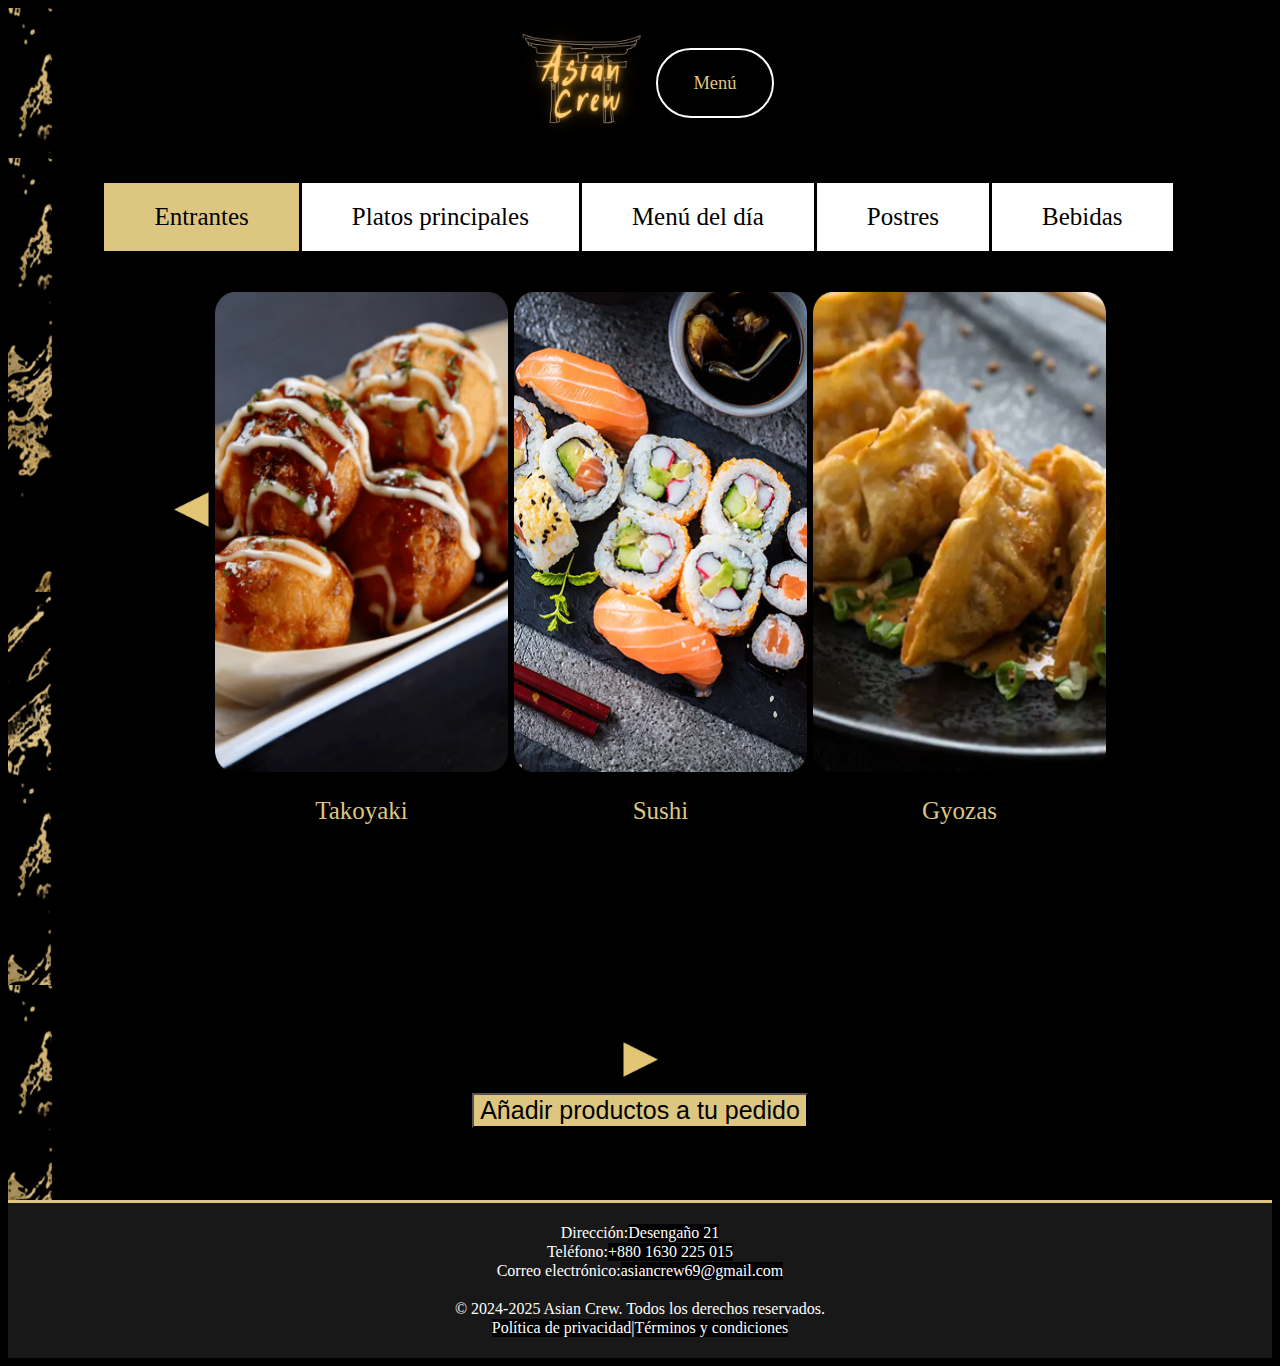
<file: Página web (html y css)/APARTADOS/MENÚ/MENU.html>
<!DOCTYPE html>
<html lang="en">
<head>
    <meta charset="UTF-8">
    <meta name="viewport" content="width=device-width, initial-scale=1.0">
    <title>MENÚ</title>
    <link rel="stylesheet" href="./styles_MENU.css">
</head>
<body>

    <header class="inicio">

        <img src="../../IMAGENES/logo.png" alt="Logo" style="height: 150px; width: 150px;" usemap="#mapaLogo">

        <map name="mapaLogo">
            <area target="" alt="" title="Clic aquí para volver al inicio" href="../../index.html" coords="350,125,32,2" shape="rect">
        </map>

        <p class="botones"> Menú </p>

    </header> 


    <main>

        <section>

            <section>
                <p> <a href=""> Entrantes </a> </p>
                <p> <a href="" > Platos principales </a> </p>
                <p> <a href="" > Menú del día </a> </p>
                <p> <a href="" > Postres </a> </p>
                <p> <a href="" > Bebidas </a> </p>
            </section>

        </section>   

        
        <figure>

            <img src="../../IMAGENES/Polygon 2.png" alt="" class="flecha">

            <div class="container">
                <img src="../../IMAGENES/Takoyaki.png" alt="" class="front">
                <img src="../../IMAGENES/InfoProducto.png" alt="" class="back">
                <figcaption>
                    <p>Takoyaki</p>
                </figcaption>
            </div>
            
            <div class="container">
                <img src="../../IMAGENES/SushiMenu.png" alt="" class="front">
                <img src="../../IMAGENES/InfoProducto.png" alt="" class="back">
                <figcaption>
                    <p>Sushi</p>
                </figcaption>
            </div>

            <div class="container">
                <img src="../../IMAGENES/Gyozas.png" alt="" class="front">
                <img src="../../IMAGENES/InfoProducto.png" alt="" class="back">
                <figcaption>
                    <p>Gyozas</p>
                </figcaption>
            </div>

            <img src="../../IMAGENES/Polygon 1.png" alt="" class="flecha">

        </figure>

        <form action="">
            <input type="button" value="Añadir productos a tu pedido" style="color: black; background-color: #ddc780; font-size: 25px;">
        </form>
        
        <br><br><br><br>
    </main>

    
    <footer>

        <p style="color: white;"> Dirección: <a href="" style="color: white; text-decoration: none;"> Desengaño 21</a> </p>
        <p style="color: white;"> Teléfono: <a href="" style="color: white; text-decoration: none;"> +880 1630 225 015</a></p>
        <p style="color: white;"> Correo electrónico: <a href="" style="color: white; text-decoration: none;"> asiancrew69@gmail.com</a></p>
        <br>
        <p style="color: white;"> © 2024-2025 Asian Crew. Todos los derechos reservados.</p>
        <p style="color: white;"> <a href="" style="color: white; text-decoration: none;">Política de privacidad</a> | <a href="" style="color: white; text-decoration: none;">Términos y condiciones</a></p>

    </footer>

</body>
</html>
</file>
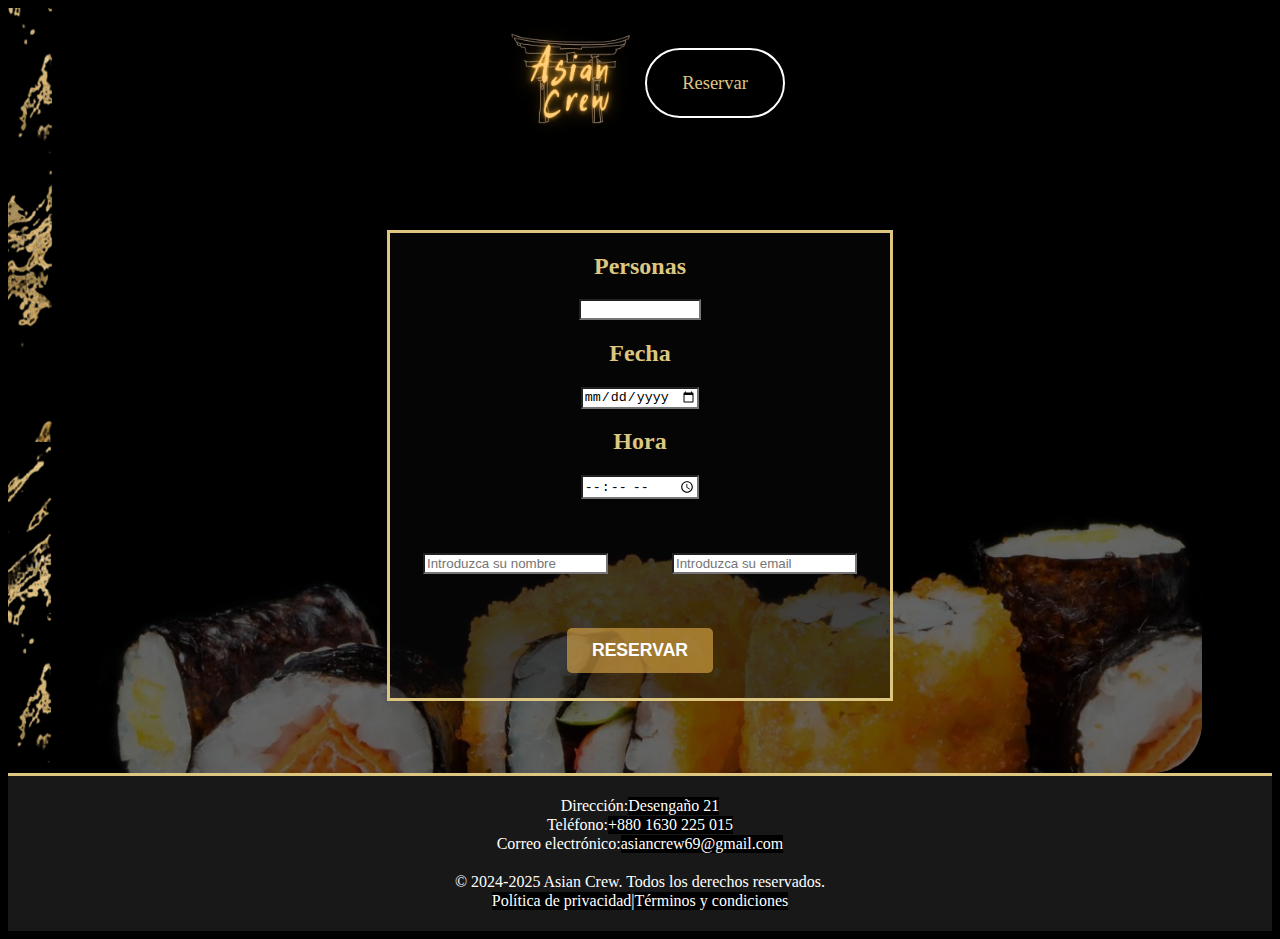
<file: Página web (html y css)/APARTADOS/RESERVAS/RESERVAR.html>
<!DOCTYPE html>
<html lang="en">
<head>
    <meta charset="UTF-8">
    <meta name="viewport" content="width=device-width, initial-scale=1.0">
    <title>RESERVAS</title>
    <link rel="stylesheet" href="./styles_RESERVAS.css">
</head>
<body>


    <header style="background-color: transparent;"> 

        <nav class="inicio">
            <img src="../../IMAGENES/logo.png" alt="Logo" style="height: 150px; width: 150px;" usemap="#mapaLogo">

            <map name="mapaLogo">
                <area target="" alt="" title="Clic aquí para volver al inicio" href="../../index.html" coords="350,125,32,2" shape="rect">
            </map>
    
            <p class="botones"> Reservar </p>
        </nav>

    </header>


    <main style="background-color: transparent;">

        <section style="border: solid #ddc780;" class="principal">

            <section class="caja1" >

                <div>

                    <h2> Personas </h2>
                    <input type="number" max="20" min="1" style="width: 113.33px">

                    <h2> Fecha </h2>
                    <input type="date" style="width: 113.33px">

                    <h2> Hora </h2>
                    <input type="time" name="" id="" style="width: 113.33px">

                </div>
                
            </section>

            <br>
            <br>
            <br>

            <section class="caja1"> 

                <div>

                    <input type="text" placeholder="Introduzca su nombre" style="margin-right: 60px;">

                    <input type="email" placeholder="Introduzca su email">

                </div>

            </section>

            <br>
            <br>
            <br>

            <section class="caja1">

                <div>

                    <button class="boton-naranja"> Reservar </button>

                </div>

            </section>

        </section>

        
    </main>
    
    <footer>

        <p style="color: white;"> Dirección: <a href="" style="color: white; text-decoration: none;"> Desengaño 21</a> </p>
        <p style="color: white;"> Teléfono: <a href="" style="color: white; text-decoration: none;"> +880 1630 225 015</a></p>
        <p style="color: white;"> Correo electrónico: <a href="" style="color: white; text-decoration: none;"> asiancrew69@gmail.com</a></p>
        <br>
        <p style="color: white;"> © 2024-2025 Asian Crew. Todos los derechos reservados.</p>
        <p style="color: white;"> <a href="" style="color: white; text-decoration: none;">Política de privacidad</a> | <a href="" style="color: white; text-decoration: none;">Términos y condiciones</a></p>

    </footer>

</body>
</html>
</file>
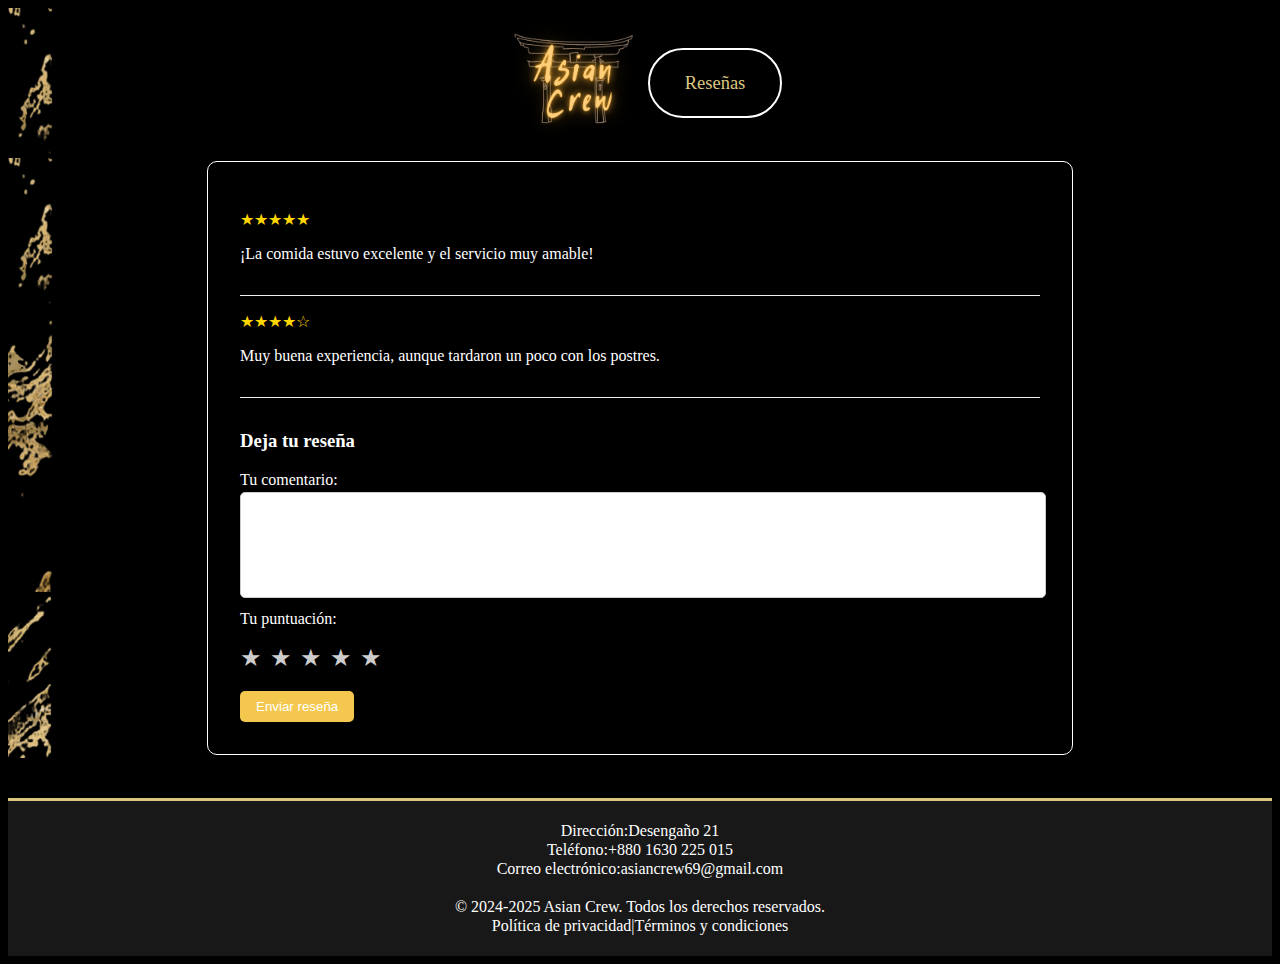
<file: Página web (html y css)/APARTADOS/RESEÑAS/RESEÑAS.html>
<!DOCTYPE html>
<html lang="en">
<head>
    <meta charset="UTF-8">
    <meta name="viewport" content="width=device-width, initial-scale=1.0">
    <title>RESEÑAS</title>
    <link rel="stylesheet" href="styles_RESEÑAS.css">
</head>
<body>

    <header class="inicio">

        <img src="../../IMAGENES/logo.png" alt="Logo" style="height: 150px; width: 150px;" usemap="#mapaLogo">

        <map name="mapaLogo">
            <area target="" alt="" title="Clic aquí para volver al inicio" href="../../index.html" coords="350,125,32,2" shape="rect">
        </map>

        <p class="botones" style="color: #ddc780;"> Reseñas </p>

    </header> 


    <main>

        <div class="reseñas-container">
            
        
    <!-- Ejemplo comentarios -->
            <div class="comentario">
                <div class="estrellas">★★★★★</div>
                <p>¡La comida estuvo excelente y el servicio muy amable!</p>
            </div>

            <div class="comentario">
                <div class="estrellas">★★★★☆</div>
                <p>Muy buena experiencia, aunque tardaron un poco con los postres.</p>
            </div>

    <!-- Nueva reseña -->
            <div class="formulario-reseña">

            <h3>Deja tu reseña</h3>

            <form>
                <label for="comentario">Tu comentario:</label>
                <textarea id="comentario" name="comentario" required></textarea>

                <label>Tu puntuación:</label>
                <div class="input-estrellas">
                <input type="radio" id="estrella5" name="puntuacion" value="5">
                <label for="estrella5" title="5 estrellas">★</label>
                <input type="radio" id="estrella4" name="puntuacion" value="4">
                <label for="estrella4" title="4 estrellas">★</label>
                <input type="radio" id="estrella3" name="puntuacion" value="3">
                <label for="estrella3" title="3 estrellas">★</label>
                <input type="radio" id="estrella2" name="puntuacion" value="2">
                <label for="estrella2" title="2 estrellas">★</label>
                <input type="radio" id="estrella1" name="puntuacion" value="1">
                <label for="estrella1" title="1 estrella">★</label>
                </div>

                <button type="submit">Enviar reseña</button>
            </form>

            </div>
  
        </div>

    </main>


    <footer>

        <p style="color: white;"> Dirección: <a href="" style="color: white; text-decoration: none;"> Desengaño 21</a> </p>
        <p style="color: white;"> Teléfono: <a href="" style="color: white; text-decoration: none;"> +880 1630 225 015</a></p>
        <p style="color: white;"> Correo electrónico: <a href="" style="color: white; text-decoration: none;"> asiancrew69@gmail.com</a></p>
        <br>
        <p style="color: white;"> © 2024-2025 Asian Crew. Todos los derechos reservados.</p>
        <p style="color: white;"> <a href="" style="color: white; text-decoration: none;">Política de privacidad</a> | <a href="" style="color: white; text-decoration: none;">Términos y condiciones</a></p>

    </footer>


</body>
</html>
</file>
<file: Página web (html y css)/APARTADOS/MENÚ/styles_MENU.css>
*{
  background-color: rgb(0, 0, 0);
  color: black;

}

header {
  background-image: url(../../IMAGENES/Fondo.png);
}

main {
  background-image: url(../../IMAGENES/Fondo.png);
}




.inicio {
  text-align: center;
  display: flex;
  justify-content: center;
  background-color: transparent;
}


.botones {
  margin-top: 40px;
  margin-bottom: 40px;
  border: 2px solid white;
  border-radius: 50px;
  padding-left: 35px;
  padding-right: 35px;
  font-size: 18.5px;
  color: #ddc780;
  display: flex;
  align-items: center; 
  background-color: transparent;
}



/* Entrantes, platos principales...*/

main section {
  background-color: transparent;
  display: flex;
  flex-wrap: wrap;
  justify-content: center;
}

main section p:nth-child(1) {
  font-size: 25px;
  background-color: #ddc780;
}

main section p {
  background-color: white;
  font-size: 25px;
  text-align: center;
  border-right: solid black ;

  padding-left: 50px;
  padding-right: 50px;
  padding-top: 20px;
  padding-bottom: 20px;

  display: flex;
  align-items: center;
  justify-content: center;
}

main section a {
  background-color: transparent;
  text-decoration: none;
}


/* Fotos productos */

main figure {
  display: flex;
  justify-content: space-evenly;
  
  margin-left: 160px;
  margin-right: 160px;

  flex-wrap: wrap;
}

.flecha {
  width: 35px;
  height: 35px;
  margin-top: 200px;
}

main img {
  max-width: 293px;
}

figcaption {
  display: flex;
  margin-top: 480px;
  justify-content: center;
}

figcaption p {
  color: #ddc780;
  background-color: transparent;
  font-size: 25px;
}


/* Animación fotos */

.front, .back, .container {
    width: 320px;
    height: 480px;
  }
  
  .front, .back {
    backface-visibility: hidden;
    position: absolute;
    top: 0;
    left: 0;
  }
  
  .front {
    z-index: 2;
    transform: rotateY(0deg);
    transition: all 0.3s linear;
  }
  
  .back {
    transition: all 0.3s linear;
    transform: rotateY(180deg);
  }
  
  .container {
    position: relative;
    width: 293px;
    height: 550px;
  }
  
  .container:hover .front {
    transform: rotateY(180deg);
  }
  
  .container:hover .back {
    transform: rotateY(360deg);
  }


/* Botón */

main form {
  display: flex;
  justify-content: center;
  background-color: transparent;
  
}






footer {
  background-color: rgba(105, 105, 105, 0.229);
  border-top: solid #ddc780 ;
  
  padding-top: 20px;
  padding-bottom: 20px;
}

footer p {
  background-color: transparent;
  display: flex;
  justify-content: center;
  align-items: center;
  margin: 1px;
}








@media (max-width: 768px) {
  
  main section {
    flex-direction: column;
    align-items: center;
    justify-content: center;
  }

  main section p {
    width: 50%;
    border-right: none;

  }

  main figure {

    flex-direction: column;
    align-items: center;
    justify-content: center;
  }

  
}
</file>
<file: Página web (html y css)/APARTADOS/RESERVAS/styles_RESERVAS.css>
*{
    background-color: black;
    color:#ddc780;
}

header {
  background-color: transparent;
  background-image: url(../../IMAGENES/Fondo.png);
}

.inicio {
    text-align: center;
    display: flex;
    justify-content: center;
    background-color: transparent;
}

.botones {
  margin-top: 40px;
  margin-bottom: 40px;
  border: 2px solid white;
  border-radius: 50px;
  padding-left: 35px;
  padding-right: 35px;
  font-size: 18.5px;
  color: #ddc780;
  
  display: flex;
  align-items: center; 
  background-color: transparent;
}

body {
  background-image: url(../../IMAGENES/Fondo.png);
}




main {
  display: flex;
  justify-content: center;
  align-items: center; 
  background-image: url(../../IMAGENES/sushi.png);

  border-radius: 50px;
  margin-left: 70px;
  margin-right: 70px;
  height: 615px;
}

main section {
  background-color: rgba(12, 12, 12, 0.414);
  width: 500px;
  
  padding-bottom: 25px;
}



div {
  background-color: transparent;
  
}

div h2 {
  background-color: transparent;
}


.boton-naranja {
  background-color: #e9b24a94; /* Naranja */
  color: white; /* Texto blanco */
  padding: 12px 25px; /* Relleno (ajusta si lo deseas) */
  border: none; /* Quitar el borde */
  border-radius: 5px; /* Bordes redondeados */
  font-size: 1.1em; /* Tamaño de la fuente (ajusta si lo deseas) */
  cursor: pointer; /* Cambiar el cursor a una mano */
  text-transform: uppercase; /* Texto en mayúsculas */
  font-weight: bold; /* Texto en negrita */
display: inline-block;
  transition: background-color 0.3s ease; /* Transición suave */
}


.boton-naranja:hover {
background-color: #f4c84e; /* Naranja un poco más oscuro al pasar el ratón */
}
.caja1{
  background-color: transparent;
  display: inline;
  justify-content: center;
  text-align: center;
}


input {
  background-color: white;
  color: black;
}

footer {
  background-color: #181818;
  border-top: solid #ddc780 ;
  
  padding-top: 20px;
  padding-bottom: 20px;
  
}

footer p {
  background-color: transparent;
  display: flex;
  justify-content: center;
  align-items: center;
  margin: 1px;
}
</file>
<file: Página web (html y css)/APARTADOS/RESEÑAS/styles_RESEÑAS.css>
body {
    background-color: black;
    
}

header, main {
    background-image: url(../../IMAGENES/Fondo.png);
}

body h2 {
    color: #ddc780;
}

.inicio {
    text-align: center;
    display: flex;
    justify-content: center;
}


.botones {
    margin-top: 40px;
    margin-bottom: 40px;
    border: 2px solid white;
    border-radius: 50px;
    padding-left: 35px;
    padding-right: 35px;
    font-size: 18.5px;
    
    display: flex;
    align-items: center; 
}


main {
    display: flex;
    justify-content: center;
    gap: 100px;
    height: 600px;
}


.reseñas-container {
    width: 800px;
    margin: auto;
    color: white;
    border-radius: 10px;
    border: 0.5px white solid;
    box-shadow: 0 2px 10px rgba(0,0,0,0.1);
    padding: 2rem;
}

h2 {
    text-align: center;
    margin-bottom: 1.5rem;
    color: #c0392b;
}

.comentario {
    border-bottom: 1px solid #eee;
    padding: 1rem 0;
}

.comentario:last-child {
    border-bottom: none;
}

.estrellas {
    color: gold;
    margin-bottom: 0.3rem;
}

.formulario-reseña {
    margin-top: 2rem;
}

label {
    display: block;
    margin: 0.5rem 0 0.2rem;
}

textarea {
    width: 100%;
    height: 100px;
    border-radius: 5px;
    border: 1px solid #ccc;
    resize: none;
}


.input-estrellas {
    display: flex;
    flex-direction: row-reverse;
    justify-content: start;
    gap: 0.5rem;
    margin: 0.5rem 0 1rem;
}

.input-estrellas input[type="radio"] {
    display: none;
}

.input-estrellas label {
    font-size: 1.5rem;
    cursor: pointer;
    color: #ccc;
    transition: color 0.3s;
}

.input-estrellas input[type="radio"]:checked ~ label {
    color: gold;
}

.input-estrellas label:hover,
.input-estrellas label:hover ~ label {
    color: gold;
}

button {
    background-color: #f4c84e;
    color: white;
    padding: 0.5rem 1rem;
    border: none;
    border-radius: 5px;
    cursor: pointer;
}

button:hover {
    background-color: #f3d87f;
}

footer {
  background-color: #181818;
  border-top: solid #ddc780 ;
  
  padding-top: 20px;
  padding-bottom: 20px;

  margin-top: 40px;
  
}

footer p {
  background-color: transparent;
  display: flex;
  justify-content: center;
  align-items: center;
  margin: 1px;
}
</file>
